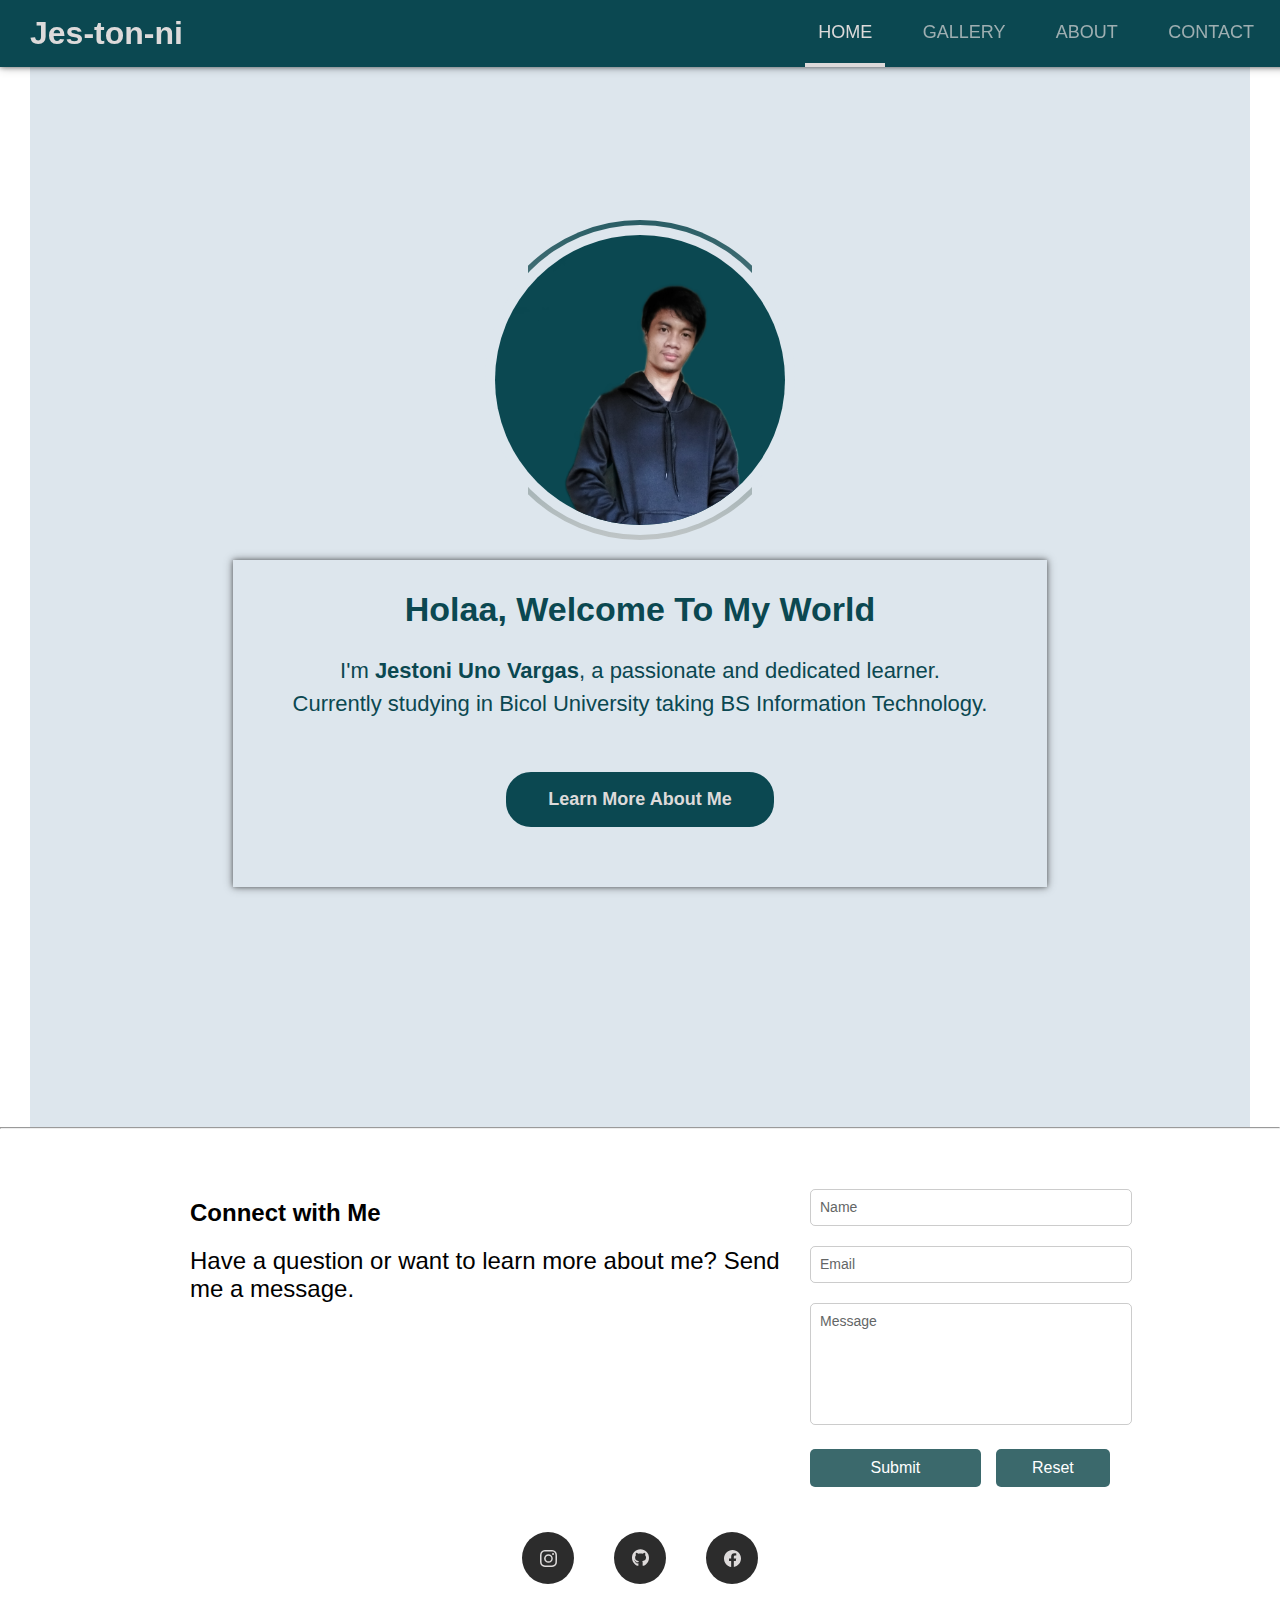
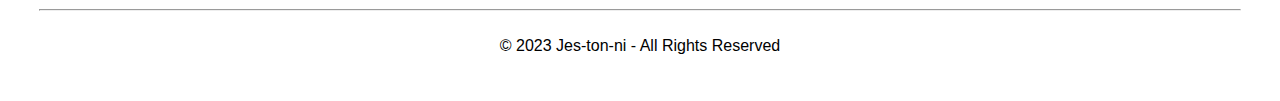
<file: index.html>
<!DOCTYPE html>
<html>
<head>
    <title>Home</title>
    <link rel="stylesheet" href="style.css">
    <script src="script.js"></script>
</head>
<body>
<header>
    <h1>Jes-ton-ni</h1>
    <nav class="navbar">
        <ul>
            <li class="active"><a href="index.html">Home</a></li>
            <li><a href="gallery.html">Gallery</a></li>
            <li><a href="about.html">About</a></li>
            <li><a href="contact.html">Contact</a></li>
        </ul>
    </nav>
</header>   
<div class="button" style="font-size:30px;cursor:pointer" onclick="openNav()">
    &#9776;
</div>
<div id="myNav" class="overlay">
    <a href="javascript:void(0)" class="closebtn" onclick="closeNav()">&times;</a>
    <div class="overlay-content">
        <a class="active" href="index.html">Home</a>
        <a href="gallery.html">Gallery</a>
        <a href="about.html">About</a>
        <a href="contact.html">Contact</a>
    </div>
</div>

<section id="home">

<div class ="home-container">
    <div class="banner-container"> 
        <div class="border">
            <div class="image-container">
                <img src="banner.png"> 
            </div>
        </div>
        <div class="banner-text-container">
            <div class="banner-text">
                <h1>Holaa, Welcome To My World</h1>
                <p>
                    I'm <strong>Jestoni Uno Vargas</strong>, a passionate and dedicated learner. 
                    Currently studying in Bicol University taking BS Information Technology.
                </p>
                <div class="button-container">
                    <a href="about.html">
                        <button class="home-button" type="submit">Learn More About Me</button>
                    </a> 
                </div>
            </div>
        </div>
        
    </div>
    
</div>


</section>

<hr>
<footer>
    <div class="connect-container">
        <div class="footer-text">
            <h3>Connect with Me</h3> 
            <p>
                Have a question or want to learn more about me? Send me a message.
            </p>
        </div>
        <div class="footer-form">
            <form class="form" action="mailto:vargasjestoni23@gmail.com" method="POST">
                <div class="group">
                    <input id="name" placeholder="‎" type="text" autocomplete="off"  required="">
                    <label for="name">Name</label>
                </div>
                <div class="group">
                    <input placeholder="‎" type="email" id="email" autocomplete="off"  name="email" required="">
                    <label id="email" for="email">Email</label>
                </div>
                <div class="group">
                    <textarea placeholder="‎" id="comment" name="comment" rows="5" autocomplete="off"  required=""></textarea>
                    <label for="comment">Message</label>
                </div>
                <div class="buttons">
                    <button class="sub" type="submit">Submit</button>
                    <button class="res" type="reset">Reset</button>
                </div>
            </form>
        </div>
    </div>
    <div class="social-media">
        <a class="socialContainer containerOne" href="https://instagram.com/jes_vrgs?igshid=OGQ5ZDc2ODk2ZA==" target="_blank">
          <svg viewBox="0 0 16 16" class="socialSvg instagramSvg"> <path d="M8 0C5.829 0 5.556.01 4.703.048 3.85.088 3.269.222 2.76.42a3.917 3.917 0 0 0-1.417.923A3.927 3.927 0 0 0 .42 2.76C.222 3.268.087 3.85.048 4.7.01 5.555 0 5.827 0 8.001c0 2.172.01 2.444.048 3.297.04.852.174 1.433.372 1.942.205.526.478.972.923 1.417.444.445.89.719 1.416.923.51.198 1.09.333 1.942.372C5.555 15.99 5.827 16 8 16s2.444-.01 3.298-.048c.851-.04 1.434-.174 1.943-.372a3.916 3.916 0 0 0 1.416-.923c.445-.445.718-.891.923-1.417.197-.509.332-1.09.372-1.942C15.99 10.445 16 10.173 16 8s-.01-2.445-.048-3.299c-.04-.851-.175-1.433-.372-1.941a3.926 3.926 0 0 0-.923-1.417A3.911 3.911 0 0 0 13.24.42c-.51-.198-1.092-.333-1.943-.372C10.443.01 10.172 0 7.998 0h.003zm-.717 1.442h.718c2.136 0 2.389.007 3.232.046.78.035 1.204.166 1.486.275.373.145.64.319.92.599.28.28.453.546.598.92.11.281.24.705.275 1.485.039.843.047 1.096.047 3.231s-.008 2.389-.047 3.232c-.035.78-.166 1.203-.275 1.485a2.47 2.47 0 0 1-.599.919c-.28.28-.546.453-.92.598-.28.11-.704.24-1.485.276-.843.038-1.096.047-3.232.047s-2.39-.009-3.233-.047c-.78-.036-1.203-.166-1.485-.276a2.478 2.478 0 0 1-.92-.598 2.48 2.48 0 0 1-.6-.92c-.109-.281-.24-.705-.275-1.485-.038-.843-.046-1.096-.046-3.233 0-2.136.008-2.388.046-3.231.036-.78.166-1.204.276-1.486.145-.373.319-.64.599-.92.28-.28.546-.453.92-.598.282-.11.705-.24 1.485-.276.738-.034 1.024-.044 2.515-.045v.002zm4.988 1.328a.96.96 0 1 0 0 1.92.96.96 0 0 0 0-1.92zm-4.27 1.122a4.109 4.109 0 1 0 0 8.217 4.109 4.109 0 0 0 0-8.217zm0 1.441a2.667 2.667 0 1 1 0 5.334 2.667 2.667 0 0 1 0-5.334z"></path> </svg>
        </a>
        
        <a class="socialContainer containerTwo" href="https://github.com/Jes-ton-ni/" target="_blank">
        <svg viewBox="0 0 496 512" class="socialSvg githubSvg" xmlns="http://www.w3.org/2000/svg"><path d="M165.9 397.4c0 2-2.3 3.6-5.2 3.6-3.3.3-5.6-1.3-5.6-3.6 0-2 2.3-3.6 5.2-3.6 3-.3 5.6 1.3 5.6 3.6zm-31.1-4.5c-.7 2 1.3 4.3 4.3 4.9 2.6 1 5.6 0 6.2-2s-1.3-4.3-4.3-5.2c-2.6-.7-5.5.3-6.2 2.3zm44.2-1.7c-2.9.7-4.9 2.6-4.6 4.9.3 2 2.9 3.3 5.9 2.6 2.9-.7 4.9-2.6 4.6-4.6-.3-1.9-3-3.2-5.9-2.9zM244.8 8C106.1 8 0 113.3 0 252c0 110.9 69.8 205.8 169.5 239.2 12.8 2.3 17.3-5.6 17.3-12.1 0-6.2-.3-40.4-.3-61.4 0 0-70 15-84.7-29.8 0 0-11.4-29.1-27.8-36.6 0 0-22.9-15.7 1.6-15.4 0 0 24.9 2 38.6 25.8 21.9 38.6 58.6 27.5 72.9 20.9 2.3-16 8.8-27.1 16-33.7-55.9-6.2-112.3-14.3-112.3-110.5 0-27.5 7.6-41.3 23.6-58.9-2.6-6.5-11.1-33.3 2.6-67.9 20.9-6.5 69 27 69 27 20-5.6 41.5-8.5 62.8-8.5s42.8 2.9 62.8 8.5c0 0 48.1-33.6 69-27 13.7 34.7 5.2 61.4 2.6 67.9 16 17.7 25.8 31.5 25.8 58.9 0 96.5-58.9 104.2-114.8 110.5 9.2 7.9 17 22.9 17 46.4 0 33.7-.3 75.4-.3 83.6 0 6.5 4.6 14.4 17.3 12.1C428.2 457.8 496 362.9 496 252 496 113.3 383.5 8 244.8 8zM97.2 352.9c-1.3 1-1 3.3.7 5.2 1.6 1.6 3.9 2.3 5.2 1 1.3-1 1-3.3-.7-5.2-1.6-1.6-3.9-2.3-5.2-1zm-10.8-8.1c-.7 1.3.3 2.9 2.3 3.9 1.6 1 3.6.7 4.3-.7.7-1.3-.3-2.9-2.3-3.9-2-.6-3.6-.3-4.3.7zm32.4 35.6c-1.6 1.3-1 4.3 1.3 6.2 2.3 2.3 5.2 2.6 6.5 1 1.3-1.3.7-4.3-1.3-6.2-2.2-2.3-5.2-2.6-6.5-1zm-11.4-14.7c-1.6 1-1.6 3.6 0 5.9 1.6 2.3 4.3 3.3 5.6 2.3 1.6-1.3 1.6-3.9 0-6.2-1.4-2.3-4-3.3-5.6-2z">
            </path>
            </svg>
        </a>
          
        <a class="socialContainer containerThree" href="https://www.facebook.com/seriousjoker.23" target="_blank">
            <svg viewBox="0 0 16 16" class="socialSvg facebookSvg" xmlns="http://www.w3.org/2000/svg">
                <path d="M16 8.049c0-4.446-3.582-8.05-8-8.05C3.58 0-.002 3.603-.002 8.05c0 4.017 2.926 7.347 6.75 7.951v-5.625h-2.03V8.05H6.75V6.275c0-2.017 1.195-3.131 3.022-3.131.876 0 1.791.157 1.791.157v1.98h-1.009c-.993 0-1.303.621-1.303 1.258v1.51h2.218l-.354 2.326H9.25V16c3.824-.604 6.75-3.934 6.75-7.951z"></path>
              </svg>
        </a>
        
    </div>         
    <hr>
    <p>&copy; 2023 Jes-ton-ni - All Rights Reserved</p>
    
</footer>

</body>

</html>
</file>
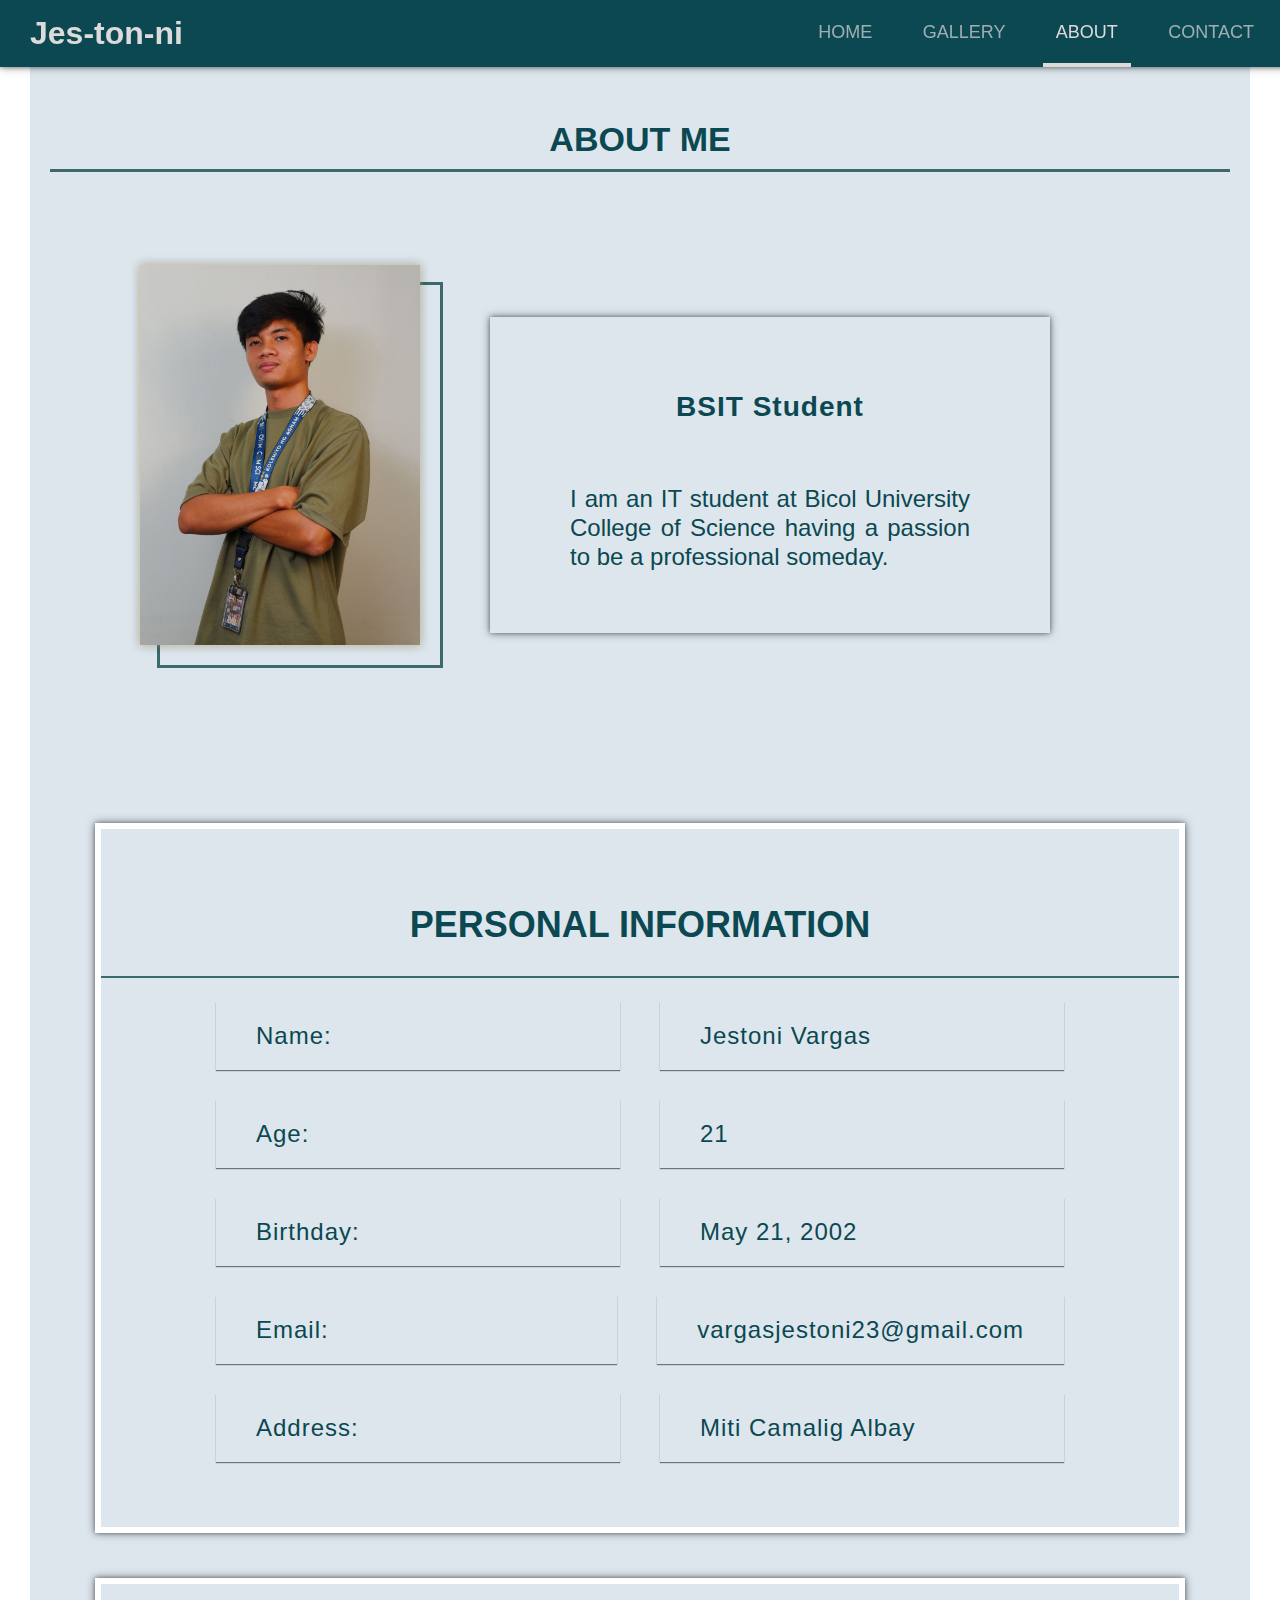
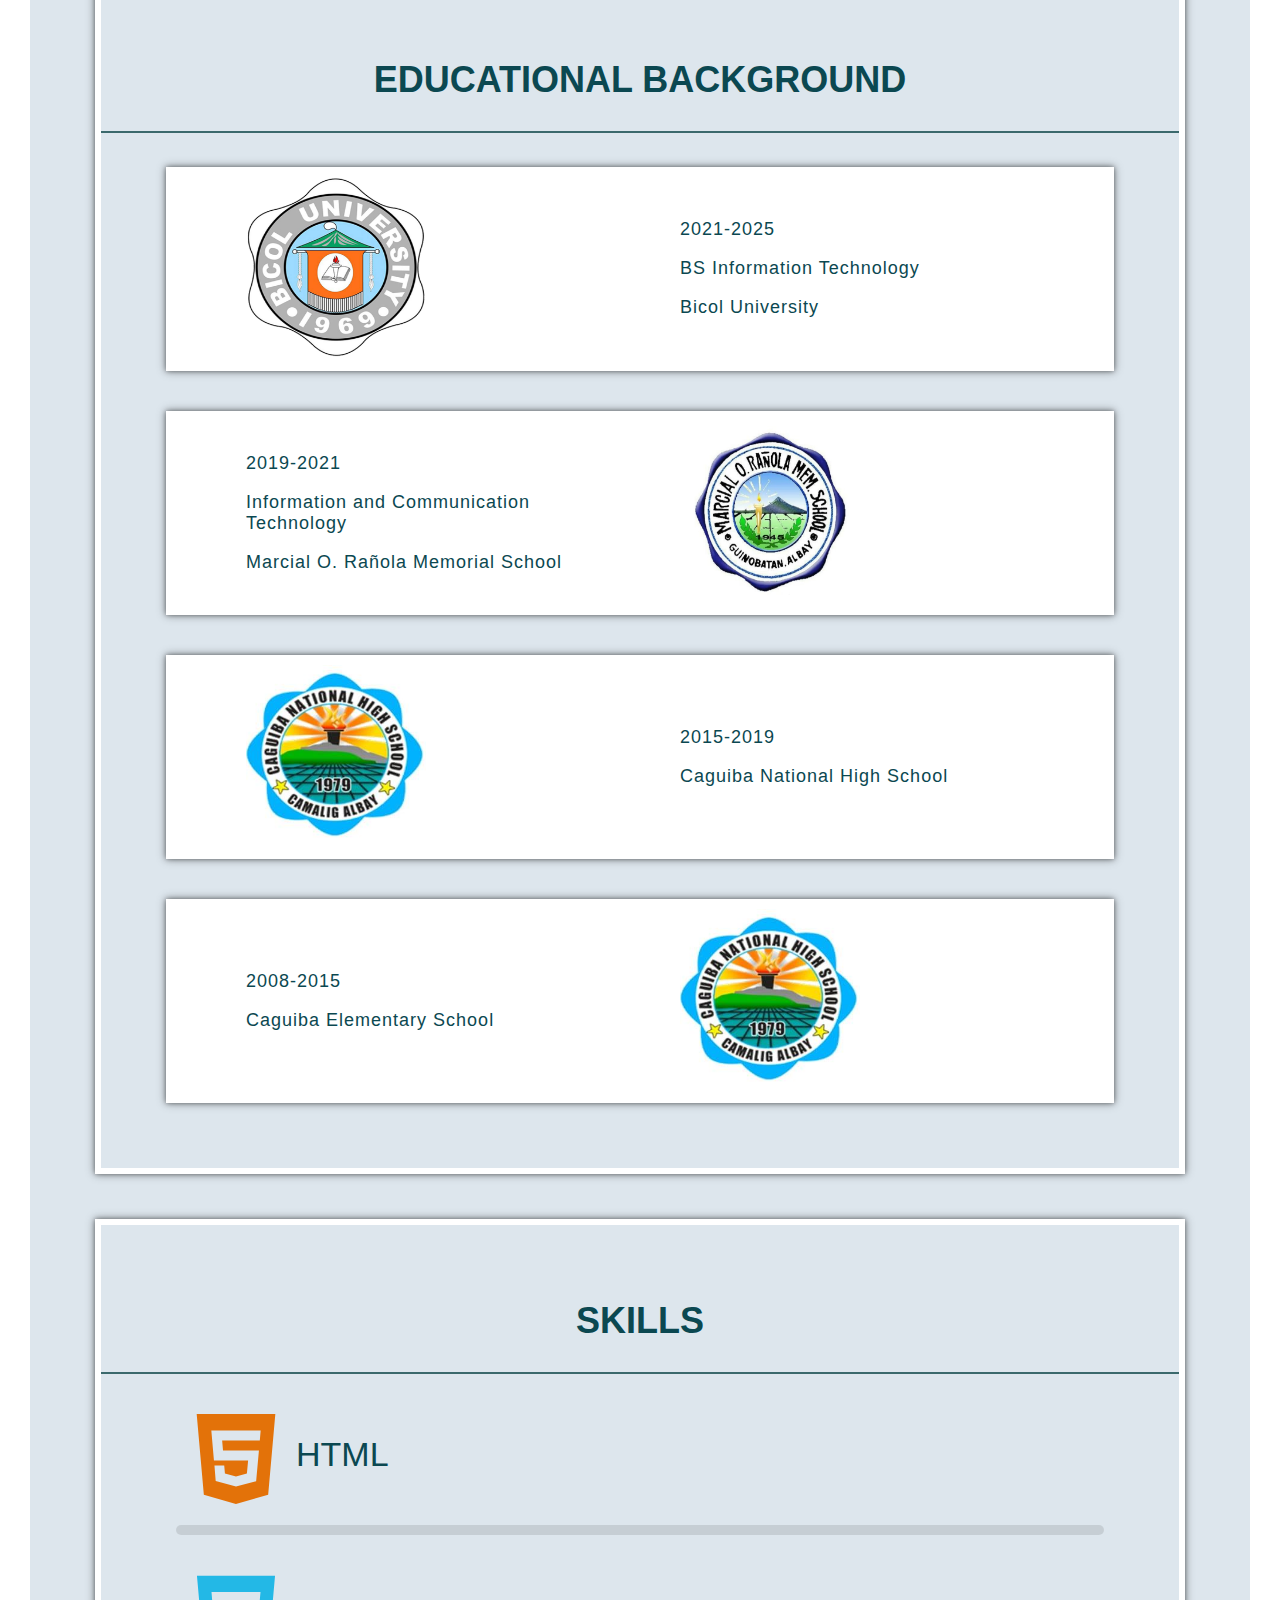
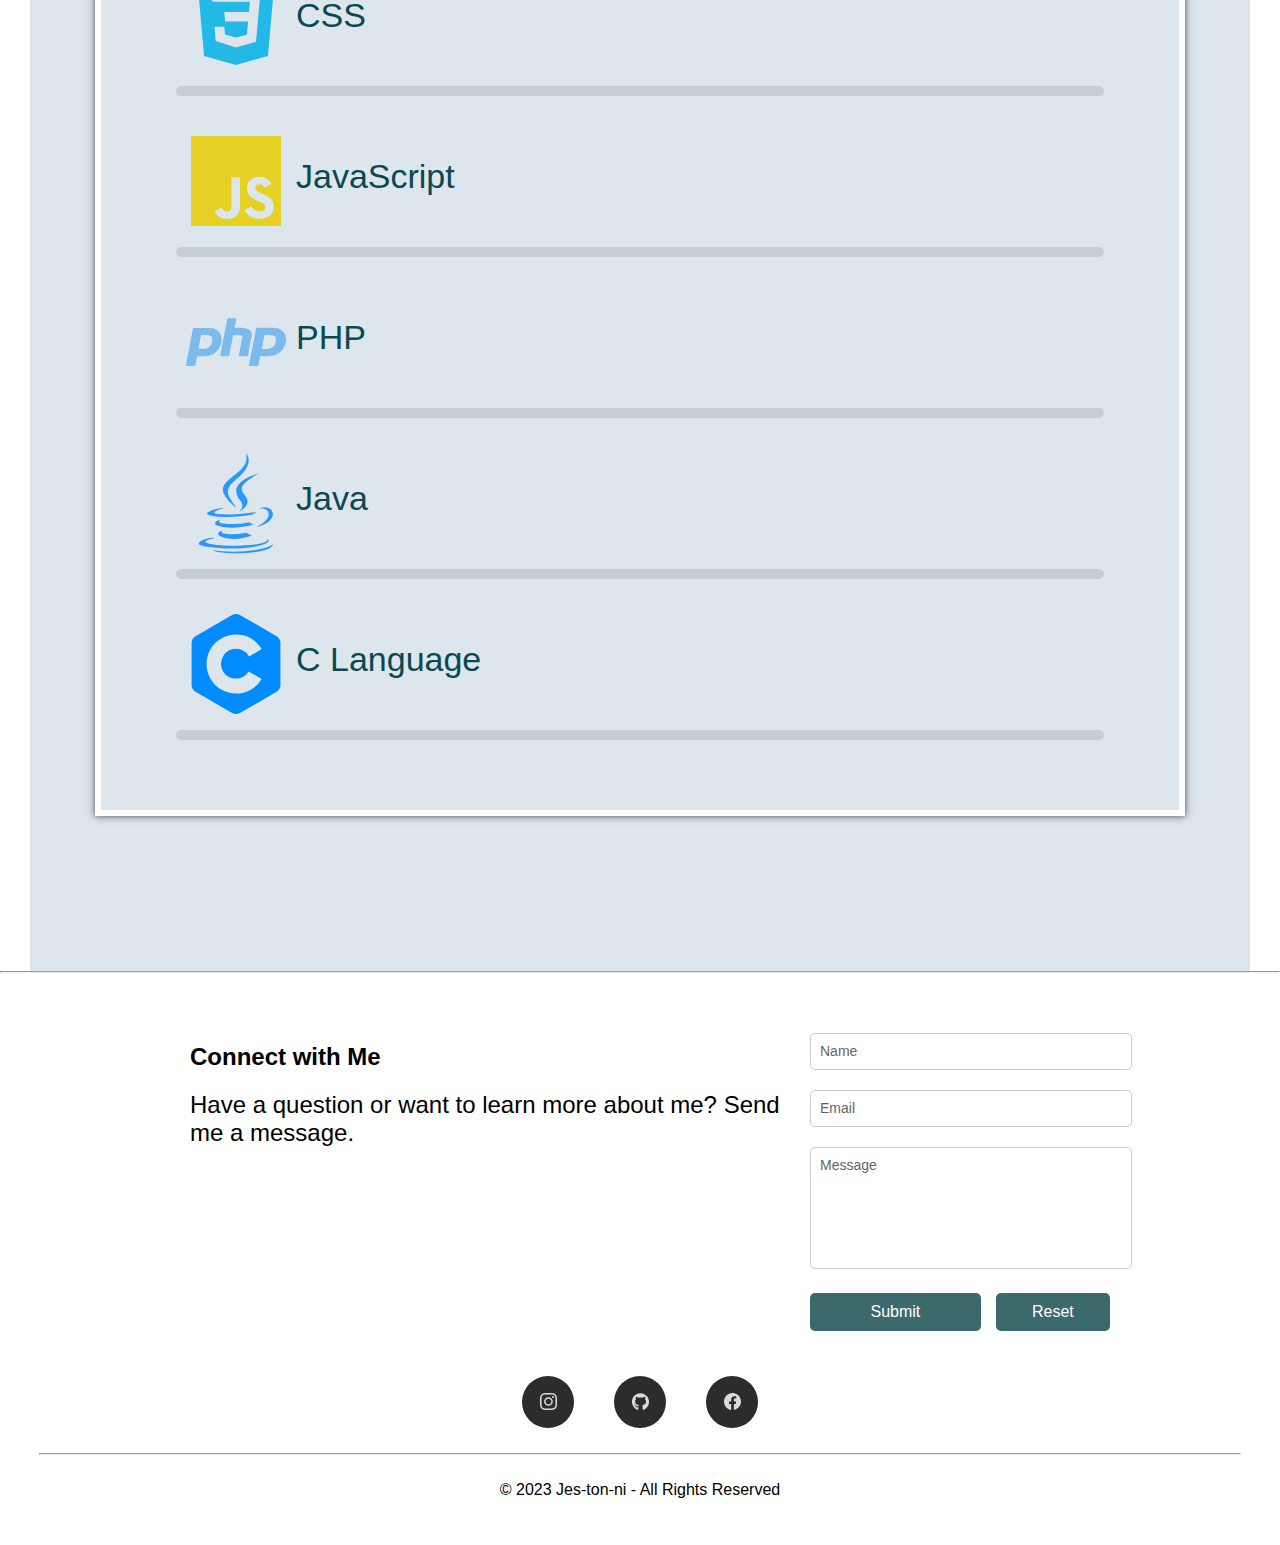
<file: about.html>
<!DOCTYPE html>
<html>
<head>
    <title>About</title>
    <link rel="stylesheet" href="style.css">
    <script src="script.js"></script>
</head>
<body>
<header>
    <h1>Jes-ton-ni</h1>
    <nav class="navbar">
        <ul>
            <li><a href="index.html">Home</a></li>
            <li><a href="gallery.html">Gallery</a></li>
            <li class="active"><a href="about.html">About</a></li>
            <li><a href="contact.html">Contact</a></li>
        </ul>
    </nav>
</header>   
<div class="button" style="font-size:30px;cursor:pointer" onclick="openNav()">
    &#9776;
</div>
<div id="myNav" class="overlay">
    <a href="javascript:void(0)" class="closebtn" onclick="closeNav()">&times;</a>
    <div class="overlay-content">
        <a href="index.html">Home</a>
        <a href="gallery.html">Gallery</a>
        <a class="active" href="about.html">About</a>
        <a href="contact.html">Contact</a>
    </div>
</div>

<div class="about_container">
    <div class="label">
        <h1>About Me</h1>
    </div>
    
    <div class="about">
        <div class="about_image_container">
            <div class="image">
                <div class="img-size">
                    <img src="jes.jpg">
                </div>
                
            </div>
        </div>
        
        <div class="info_container">
            <div class="infoSection">
                <h2>BSIT Student</h2>
                <p>I am an IT student at Bicol University College of Science having a passion to be a professional someday.</p>
            </div>
        </div>

    </div> 
    
    <section class="aboutInfo-section">
        <section class="personal-section">
            <h2 class="section-label">Personal Information</h2>
            <div class="info-container">
                <div class="personalInfo">
                    <div class="row">
                        <div class="column">
                            <p>Name: </p>
                        </div>
                        <div class="column">
                            <p>Jestoni Vargas</p>
                        </div>
                    </div>
                    <div class="row">
                        <div class="column">
                            <p>Age:</p>
                        </div>
                        <div class="column">
                            <p>21</p>
                        </div>
                    </div>
                    <div class="row">
                        <div class="column">
                            <p>Birthday: </p>
                        </div>
                        <div class="column">
                            <p>May 21, 2002</p>
                        </div>
                    </div>
                    <div class="row">
                        <div class="column">
                            <p>Email: </p>
                        </div>
                        <div class="column">
                            <p>vargasjestoni23@gmail.com</p>
                        </div>
                    </div>
                    <div class="row">
                        <div class="column">
                            <p>Address: </p>
                        </div>
                        <div class="column">
                            <p>Miti Camalig Albay</p>
                        </div>
                    </div>
                    
                </div>
            </div>
        </section>

        <section class="education-section">
            <h2 class="section-label">Educational Background</h2>
            <div class="info-container">
                <div class="edu-bg">
                
                    <div class="row">
                        <div class="column">
                            <img src="sc-logo/BU logo.png" width="240px" height="240px">
                        </div>
                        <div class="column">
                            <p>2021-2025 </p>
                            <p>BS Information Technology</p>
                            <p>Bicol University</p>
                        </div>
                    </div>
                    <div class="row">
                        <div class="column">
                            <p>2019-2021</p>
                            <p>Information and Communication Technology</p>
                            <p>Marcial O. Rañola Memorial School</p>
                        </div>
                        <div class="column">
                            <img src="sc-logo/MORMS logo.jpg" width="240px" height="240px">
                        </div>
                    </div>
                    <div class="row">
                        <div class="column">
                            <img src="sc-logo/Caguiba Logo.jpg" width="240px" height="240px">
                        </div>
                        <div class="column">
                            <p>2015-2019</p>
                            <p>Caguiba National High School</p>
                        </div>
                    </div>
                    <div class="row">
                        <div class="column">
                            <p>2008-2015</p>
                            <p>Caguiba Elementary School</p>
                        </div>
                        <div class="column">
                            <img src="sc-logo/Caguiba Logo.jpg" width="240px" height="240px">
                        </div>
                    </div>
            
                </div>
            </div>
        </section>

        <section class="skills-section">
            <h2 class="section-label">Skills</h2>
            <div class="skills-container">
                <div class="skill-box">
                    <div class="skill-label">
                        <svg xmlns="http://www.w3.org/2000/svg" width="120" height="120" viewBox="0 0 24 24" style="fill: rgba(227, 114, 9, 1);"><path d="M4.136 3.012h15.729l-1.431 16.15-6.451 1.826-6.414-1.826-1.433-16.15zm5.266 7.302-.173-2.035 7.533.002.173-1.963-9.87-.002.522 5.998h6.835l-.243 2.566-2.179.602-2.214-.605-.141-1.58H7.691l.247 3.123L12 17.506l4.028-1.08.558-6.111H9.402v-.001z"></path></svg>
                        <span class="title">HTML</span>
                    </div>
                    <div class="skill-bar">
                        <span class="skill-per html">
                            <span class="tooltip">80%</span>
                        </span>
                    </div>
                </div>

                <div class="skill-box">
                    <div class="skill-label">
                        <svg xmlns="http://www.w3.org/2000/svg" width="120" height="120" viewBox="0 0 24 24" style="fill: rgba(35, 184, 230, 1);"><path d="M4.192 3.143h15.615l-1.42 16.034-6.404 1.812-6.369-1.813L4.192 3.143zM16.9 6.424l-9.8-.002.158 1.949 7.529.002-.189 2.02H9.66l.179 1.913h4.597l-.272 2.62-2.164.598-2.197-.603-.141-1.569h-1.94l.216 2.867L12 17.484l3.995-1.137.905-9.923z"></path></svg>
                        <span class="title">CSS</span>
                    </div>
                    <div class="skill-bar">
                        <span class="skill-per css">
                            <span class="tooltip">60%</span>
                        </span>
                    </div>
                </div>

                <div class="skill-box">
                    <div class="skill-label">
                        <svg xmlns="http://www.w3.org/2000/svg" width="120" height="120" viewBox="0 0 24 24" style="fill: rgba(230, 208, 35, 1);"><path d="M3 3h18v18H3V3zm16.525 13.707c-.131-.821-.666-1.511-2.252-2.155-.552-.259-1.165-.438-1.349-.854-.068-.248-.078-.382-.034-.529.113-.484.687-.629 1.137-.495.293.09.563.315.732.676.775-.507.775-.507 1.316-.844-.203-.314-.304-.451-.439-.586-.473-.528-1.103-.798-2.126-.775l-.528.067c-.507.124-.991.395-1.283.754-.855.968-.608 2.655.427 3.354 1.023.765 2.521.933 2.712 1.653.18.878-.652 1.159-1.475 1.058-.607-.136-.945-.439-1.316-1.002l-1.372.788c.157.359.337.517.607.832 1.305 1.316 4.568 1.249 5.153-.754.021-.067.18-.528.056-1.237l.034.049zm-6.737-5.434h-1.686c0 1.453-.007 2.898-.007 4.354 0 .924.047 1.772-.104 2.033-.247.517-.886.451-1.175.359-.297-.146-.448-.349-.623-.641-.047-.078-.082-.146-.095-.146l-1.368.844c.229.473.563.879.994 1.137.641.383 1.502.507 2.404.305.588-.17 1.095-.519 1.358-1.059.384-.697.302-1.553.299-2.509.008-1.541 0-3.083 0-4.635l.003-.042z"></path></svg>
                        <span class="title">JavaScript</span>
                    </div>
                    <div class="skill-bar">
                        <span class="skill-per javascript">
                            <span class="tooltip">30%</span>
                        </span>
                    </div>
                </div>

                <div class="skill-box">
                    <div class="skill-label">
                        <svg xmlns="http://www.w3.org/2000/svg" width="120" height="120" viewBox="0 0 24 24" style="fill: rgba(123, 186, 237, 1);"><path d="M2.15 16.78h1.57a.14.14 0 0 0 .14-.12l.35-1.82h1.22a4.88 4.88 0 0 0 1.51-.2A2.79 2.79 0 0 0 8 14a3.18 3.18 0 0 0 .67-.85 3.43 3.43 0 0 0 .36-1 2.43 2.43 0 0 0-.41-2.16 2.64 2.64 0 0 0-2.09-.78h-3a.16.16 0 0 0-.15.13L2 16.6a.19.19 0 0 0 0 .13.17.17 0 0 0 .15.05zM5 10.62h1a1.45 1.45 0 0 1 1.08.29c.17.18.2.52.11 1a1.81 1.81 0 0 1-.57 1.12 2.17 2.17 0 0 1-1.33.33h-.8zm9.8-.95a2.7 2.7 0 0 0-1.88-.51h-1.19l.33-1.76a.15.15 0 0 0 0-.13.16.16 0 0 0-.11 0h-1.57a.14.14 0 0 0-.14.12l-1.38 7.27a.13.13 0 0 0 0 .12.13.13 0 0 0 .11.06h1.54a.14.14 0 0 0 .14-.13l.77-4.07h1.11c.45 0 .61.1.66.16a.81.81 0 0 1 0 .62l-.61 3.24a.13.13 0 0 0 0 .12.14.14 0 0 0 .11.06h1.56a.16.16 0 0 0 .15-.13l.64-3.4a1.7 1.7 0 0 0-.24-1.64zm4.52-.51h-3.13a.14.14 0 0 0-.15.13l-1.46 7.31a.16.16 0 0 0 0 .13.14.14 0 0 0 .11.05h1.63a.14.14 0 0 0 .15-.12l.37-1.82h1.27a5.28 5.28 0 0 0 1.56-.2 3 3 0 0 0 1.18-.64 3.31 3.31 0 0 0 .7-.85 3.45 3.45 0 0 0 .37-1 2.38 2.38 0 0 0-.42-2.16 2.81 2.81 0 0 0-2.18-.83zm.62 2.77a1.83 1.83 0 0 1-.6 1.12 2.28 2.28 0 0 1-1.37.33h-.8l.54-2.76h1a1.6 1.6 0 0 1 1.13.29c.16.18.16.52.1 1.02z"></path></svg>
                        <span class="title">PHP</span>
                    </div>
                    <div class="skill-bar">
                        <span class="skill-per php">
                            <span class="tooltip">20%</span>
                        </span>
                    </div>
                </div>

                <div class="skill-box">
                    <div class="skill-label">
                        <svg xmlns="http://www.w3.org/2000/svg" width="120" height="120" viewBox="0 0 24 24" style="fill: rgb(40, 151, 255);">
                            <path d="M9.37 17.51c-3.09.86 1.87 2.64 5.8 1a7.18 7.18 0 0 1-1.1-.54 11.59 11.59 0 0 1-4.16.18c-1.31-.15-.54-.64-.54-.64zm5.33-1.68a16.27 16.27 0 0 1-5.36.26c-1.31-.14-.45-.77-.45-.77-3.4 1.12 1.89 2.4 6.64 1a2.25 2.25 0 0 1-.83-.49zm1.82-9.73s-6.87 1.71-3.59 5.49a1.47 1.47 0 0 1-.25 2.12s2.46-1.27 1.33-2.86-1.86-2.22 2.51-4.75z"></path>
                            <path d="M18.13 19.14s.56.46-.63.82c-2.27.69-9.43.9-11.42 0-.72-.31.62-.74 1-.83a2.54 2.54 0 0 1 .69-.08c-.8-.56-5.15 1.1-2.21 1.58 8.05 1.37 14.64-.56 12.57-1.49zm-2.76-4.88a7 7 0 0 1 .92-.49s-1.51.27-3 .4a28.11 28.11 0 0 1-4.82.05C6.09 13.91 9.74 13 9.74 13a6.81 6.81 0 0 0-3.16.75c-2.06 1.03 5.09 1.48 8.79.51zm.91 2.44a.39.39 0 0 1-.08.09c5-1.32 3.18-4.65.78-3.81a.71.71 0 0 0-.33.25s.14-.05.43-.12c1.22-.25 2.92 1.63-.8 3.59zM12 13c-.74-1.67-3.26-3.14 0-5.71C16.09 4.08 14 2 14 2c.84 3.31-3 4.31-4.34 6.37-.93 1.41.47 2.92 2.34 4.63z"></path>
                            <path d="M16.41 21.32a29.75 29.75 0 0 1-9.14.14s.46.38 2.84.53c3.61.23 9.15-.12 9.29-1.83 0 0-.26.64-2.99 1.16z"></path>
                        </svg>
                        <span class="title">Java</span>
                    </div>
                    <div class="skill-bar">
                        <span class="skill-per java">
                            <span class="tooltip">75%</span>
                        </span>
                    </div>
                </div>

                <div class="skill-box">
                    <div class="skill-label">
                        <svg xmlns="http://www.w3.org/2000/svg" width="120" height="120" viewBox="0 0 24 24" style="fill: rgba(0, 140, 255, 1);">
                            <path d="M20.66 7a1.51 1.51 0 0 0-.55-.57l-7.34-4.24a1.67 1.67 0 0 0-1.54 0L3.89 6.43a1.68 1.68 0 0 0-.77 1.33v8.48a1.57 1.57 0 0 0 .22.76 1.51 1.51 0 0 0 .55.57l7.34 4.24a1.67 1.67 0 0 0 1.54 0l7.34-4.24a1.51 1.51 0 0 0 .55-.57 1.57 1.57 0 0 0 .22-.76V7.76a1.57 1.57 0 0 0-.22-.76zM12 17.92A5.92 5.92 0 1 1 17.13 9L16 9.71l-.36.2-1 .61A3 3 0 0 0 9 12a2.88 2.88 0 0 0 .4 1.48 3 3 0 0 0 5.13 0l2.6 1.52A5.94 5.94 0 0 1 12 17.92z"></path>
                        </svg>
                        
                            
                        <span class="title">C Language</span>
                    </div>
                    <div class="skill-bar">
                        <span class="skill-per c">
                            <span class="tooltip">85%</span>
                        </span>
                    </div>
                </div>

            </div>
        </section>
    </section>
    
</div>
<hr>
<script src="animation.js"></script>
<footer>
    <div class="connect-container">
        <div class="footer-text">
            <h3>Connect with Me</h3> 
            <p>
                Have a question or want to learn more about me? Send me a message.
            </p>
        </div>
        <div class="footer-form">
            <form class="form" action="mailto:vargasjestoni23@gmail.com" method="POST">
                <div class="group">
                    <input id="name" placeholder="‎" type="text" autocomplete="off"  required="">
                    <label for="name">Name</label>
                </div>
                <div class="group">
                    <input placeholder="‎" type="email" id="email" autocomplete="off"  name="email" required="">
                    <label id="email" for="email">Email</label>
                </div>
                <div class="group">
                    <textarea placeholder="‎" id="comment" name="comment" rows="5" autocomplete="off"  required=""></textarea>
                    <label for="comment">Message</label>
                </div>
                <div class="buttons">
                    <button class="sub" type="submit">Submit</button>
                    <button class="res" type="reset">Reset</button>
                </div>
            </form>
        </div>
    </div>
    <div class="social-media">
        <a class="socialContainer containerOne" href="https://instagram.com/jes_vrgs?igshid=OGQ5ZDc2ODk2ZA==" target="_blank">
          <svg viewBox="0 0 16 16" class="socialSvg instagramSvg"> <path d="M8 0C5.829 0 5.556.01 4.703.048 3.85.088 3.269.222 2.76.42a3.917 3.917 0 0 0-1.417.923A3.927 3.927 0 0 0 .42 2.76C.222 3.268.087 3.85.048 4.7.01 5.555 0 5.827 0 8.001c0 2.172.01 2.444.048 3.297.04.852.174 1.433.372 1.942.205.526.478.972.923 1.417.444.445.89.719 1.416.923.51.198 1.09.333 1.942.372C5.555 15.99 5.827 16 8 16s2.444-.01 3.298-.048c.851-.04 1.434-.174 1.943-.372a3.916 3.916 0 0 0 1.416-.923c.445-.445.718-.891.923-1.417.197-.509.332-1.09.372-1.942C15.99 10.445 16 10.173 16 8s-.01-2.445-.048-3.299c-.04-.851-.175-1.433-.372-1.941a3.926 3.926 0 0 0-.923-1.417A3.911 3.911 0 0 0 13.24.42c-.51-.198-1.092-.333-1.943-.372C10.443.01 10.172 0 7.998 0h.003zm-.717 1.442h.718c2.136 0 2.389.007 3.232.046.78.035 1.204.166 1.486.275.373.145.64.319.92.599.28.28.453.546.598.92.11.281.24.705.275 1.485.039.843.047 1.096.047 3.231s-.008 2.389-.047 3.232c-.035.78-.166 1.203-.275 1.485a2.47 2.47 0 0 1-.599.919c-.28.28-.546.453-.92.598-.28.11-.704.24-1.485.276-.843.038-1.096.047-3.232.047s-2.39-.009-3.233-.047c-.78-.036-1.203-.166-1.485-.276a2.478 2.478 0 0 1-.92-.598 2.48 2.48 0 0 1-.6-.92c-.109-.281-.24-.705-.275-1.485-.038-.843-.046-1.096-.046-3.233 0-2.136.008-2.388.046-3.231.036-.78.166-1.204.276-1.486.145-.373.319-.64.599-.92.28-.28.546-.453.92-.598.282-.11.705-.24 1.485-.276.738-.034 1.024-.044 2.515-.045v.002zm4.988 1.328a.96.96 0 1 0 0 1.92.96.96 0 0 0 0-1.92zm-4.27 1.122a4.109 4.109 0 1 0 0 8.217 4.109 4.109 0 0 0 0-8.217zm0 1.441a2.667 2.667 0 1 1 0 5.334 2.667 2.667 0 0 1 0-5.334z"></path> </svg>
        </a>
        
        <a class="socialContainer containerTwo" href="https://github.com/Jes-ton-ni/" target="_blank">
        <svg viewBox="0 0 496 512" class="socialSvg githubSvg" xmlns="http://www.w3.org/2000/svg"><path d="M165.9 397.4c0 2-2.3 3.6-5.2 3.6-3.3.3-5.6-1.3-5.6-3.6 0-2 2.3-3.6 5.2-3.6 3-.3 5.6 1.3 5.6 3.6zm-31.1-4.5c-.7 2 1.3 4.3 4.3 4.9 2.6 1 5.6 0 6.2-2s-1.3-4.3-4.3-5.2c-2.6-.7-5.5.3-6.2 2.3zm44.2-1.7c-2.9.7-4.9 2.6-4.6 4.9.3 2 2.9 3.3 5.9 2.6 2.9-.7 4.9-2.6 4.6-4.6-.3-1.9-3-3.2-5.9-2.9zM244.8 8C106.1 8 0 113.3 0 252c0 110.9 69.8 205.8 169.5 239.2 12.8 2.3 17.3-5.6 17.3-12.1 0-6.2-.3-40.4-.3-61.4 0 0-70 15-84.7-29.8 0 0-11.4-29.1-27.8-36.6 0 0-22.9-15.7 1.6-15.4 0 0 24.9 2 38.6 25.8 21.9 38.6 58.6 27.5 72.9 20.9 2.3-16 8.8-27.1 16-33.7-55.9-6.2-112.3-14.3-112.3-110.5 0-27.5 7.6-41.3 23.6-58.9-2.6-6.5-11.1-33.3 2.6-67.9 20.9-6.5 69 27 69 27 20-5.6 41.5-8.5 62.8-8.5s42.8 2.9 62.8 8.5c0 0 48.1-33.6 69-27 13.7 34.7 5.2 61.4 2.6 67.9 16 17.7 25.8 31.5 25.8 58.9 0 96.5-58.9 104.2-114.8 110.5 9.2 7.9 17 22.9 17 46.4 0 33.7-.3 75.4-.3 83.6 0 6.5 4.6 14.4 17.3 12.1C428.2 457.8 496 362.9 496 252 496 113.3 383.5 8 244.8 8zM97.2 352.9c-1.3 1-1 3.3.7 5.2 1.6 1.6 3.9 2.3 5.2 1 1.3-1 1-3.3-.7-5.2-1.6-1.6-3.9-2.3-5.2-1zm-10.8-8.1c-.7 1.3.3 2.9 2.3 3.9 1.6 1 3.6.7 4.3-.7.7-1.3-.3-2.9-2.3-3.9-2-.6-3.6-.3-4.3.7zm32.4 35.6c-1.6 1.3-1 4.3 1.3 6.2 2.3 2.3 5.2 2.6 6.5 1 1.3-1.3.7-4.3-1.3-6.2-2.2-2.3-5.2-2.6-6.5-1zm-11.4-14.7c-1.6 1-1.6 3.6 0 5.9 1.6 2.3 4.3 3.3 5.6 2.3 1.6-1.3 1.6-3.9 0-6.2-1.4-2.3-4-3.3-5.6-2z">
            </path>
            </svg>
        </a>
          
        <a class="socialContainer containerThree" href="https://www.facebook.com/seriousjoker.23" target="_blank">
            <svg viewBox="0 0 16 16" class="socialSvg facebookSvg" xmlns="http://www.w3.org/2000/svg">
                <path d="M16 8.049c0-4.446-3.582-8.05-8-8.05C3.58 0-.002 3.603-.002 8.05c0 4.017 2.926 7.347 6.75 7.951v-5.625h-2.03V8.05H6.75V6.275c0-2.017 1.195-3.131 3.022-3.131.876 0 1.791.157 1.791.157v1.98h-1.009c-.993 0-1.303.621-1.303 1.258v1.51h2.218l-.354 2.326H9.25V16c3.824-.604 6.75-3.934 6.75-7.951z"></path>
              </svg>
        </a>
        
    </div>         
    <hr>
    <p>&copy; 2023 Jes-ton-ni - All Rights Reserved</p>
    
</footer>
</body>
</html>
</file>
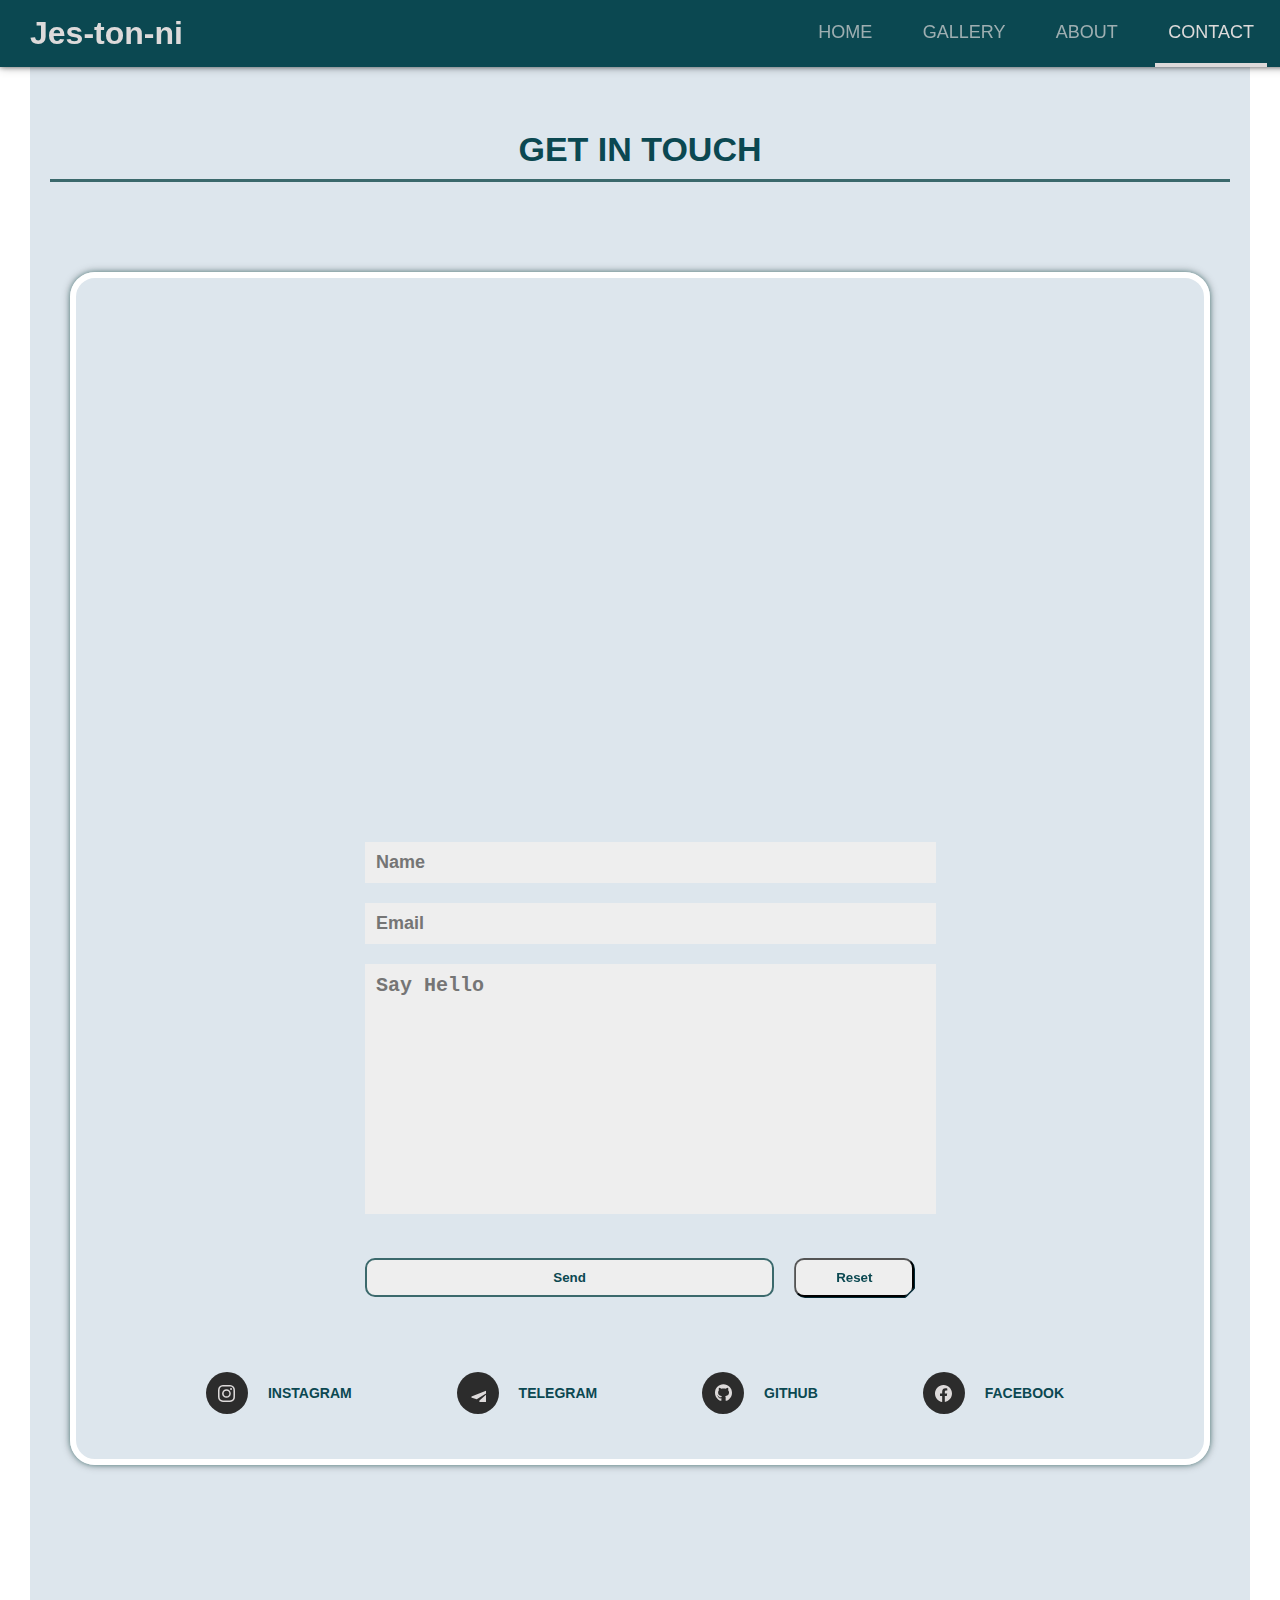
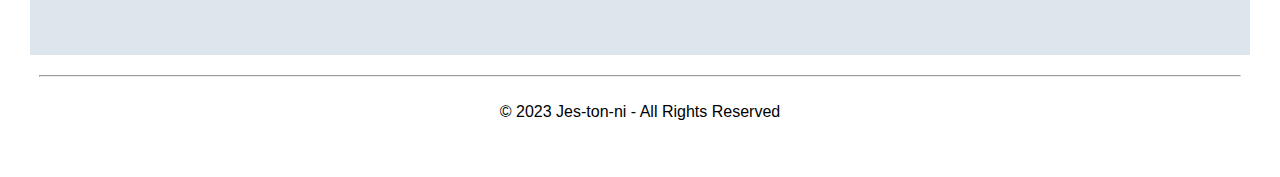
<file: contact.html>
<!DOCTYPE html>
<html>
<head>
    <title>My Portfolio</title>
    <link rel="stylesheet" href="style.css">
    <script src="script.js"></script>
</head>
<body>
<header>
    <h1>Jes-ton-ni</h1>
    <nav>
        <ul>
            <li><a href="index.html">Home</a></li>
            <li><a href="gallery.html">Gallery</a></li>
            <li><a href="about.html">About</a></li>
            <li class="active"><a href="contact.html">Contact</a></li>
        </ul>
    </nav>
</header>

<div class="button" style="font-size:30px;cursor:pointer" onclick="openNav()">
    &#9776;
</div>
<div id="myNav" class="overlay">
    <a href="javascript:void(0)" class="closebtn" onclick="closeNav()">&times;</a>
    <div class="overlay-content">
        <a href="index.html">Home</a>
        <a href="gallery.html">Gallery</a>
        <a href="about.html">About</a>
        <a class="active" href="contact.html">Contact</a>
    </div>
</div>

<div class="contact-container">
    <div class="label">
        <h1>Get In Touch</h1>
    </div>
    <div class="contact-info-container">
        <div class="contact-content">
            <div class="map-container">
                <iframe class="map" src="https://www.google.com/maps/embed?pb=!1m14!1m12!1m3!1d1080.2493876098836!2d123.60968736002901!3d13.125828302086646!2m3!1f0!2f0!3f0!3m2!1i1024!2i768!4f13.1!5e1!3m2!1sen!2sph!4v1695423482083!5m2!1sen!2sph" width="600" height="450" style="border:0;" allowfullscreen="" loading="lazy" referrerpolicy="no-referrer-when-downgrade"></iframe>
            </div>
            <div class="form-container">
                <form action="mailto:vargasjestoni23@gmail.com" method="POST">
                    <input name="Name" placeholder="Name" type="text" class="input" autocomplete="off" required>
                    <input name="Email" placeholder="Email" type="email" class="input" autocomplete="off" required>
                    <textarea placeholder="Say Hello" rows="10" cols="30" id="message" name="message" class="textarea" required></textarea>
                    <div class="button-container">
                        <button type="submit" class="send-button">Send</button>
                        <div class="reset-button-container">
                            <button type="reset" id="reset-btn" class="reset-button">Reset</button>
                        </div>
                    </div>
                </form>
            </div>
        </div>  
        <div class="socmed-container">
            <div class="social-media">
                <a href="https://instagram.com/jes_vrgs?igshid=OGQ5ZDc2ODk2ZA==" target="_blank">
                    <div class="social-logo">
                        <div class="socialContainer containerOne">
                            <svg viewBox="0 0 16 16" class="socialSvg instagramSvg"> <path d="M8 0C5.829 0 5.556.01 4.703.048 3.85.088 3.269.222 2.76.42a3.917 3.917 0 0 0-1.417.923A3.927 3.927 0 0 0 .42 2.76C.222 3.268.087 3.85.048 4.7.01 5.555 0 5.827 0 8.001c0 2.172.01 2.444.048 3.297.04.852.174 1.433.372 1.942.205.526.478.972.923 1.417.444.445.89.719 1.416.923.51.198 1.09.333 1.942.372C5.555 15.99 5.827 16 8 16s2.444-.01 3.298-.048c.851-.04 1.434-.174 1.943-.372a3.916 3.916 0 0 0 1.416-.923c.445-.445.718-.891.923-1.417.197-.509.332-1.09.372-1.942C15.99 10.445 16 10.173 16 8s-.01-2.445-.048-3.299c-.04-.851-.175-1.433-.372-1.941a3.926 3.926 0 0 0-.923-1.417A3.911 3.911 0 0 0 13.24.42c-.51-.198-1.092-.333-1.943-.372C10.443.01 10.172 0 7.998 0h.003zm-.717 1.442h.718c2.136 0 2.389.007 3.232.046.78.035 1.204.166 1.486.275.373.145.64.319.92.599.28.28.453.546.598.92.11.281.24.705.275 1.485.039.843.047 1.096.047 3.231s-.008 2.389-.047 3.232c-.035.78-.166 1.203-.275 1.485a2.47 2.47 0 0 1-.599.919c-.28.28-.546.453-.92.598-.28.11-.704.24-1.485.276-.843.038-1.096.047-3.232.047s-2.39-.009-3.233-.047c-.78-.036-1.203-.166-1.485-.276a2.478 2.478 0 0 1-.92-.598 2.48 2.48 0 0 1-.6-.92c-.109-.281-.24-.705-.275-1.485-.038-.843-.046-1.096-.046-3.233 0-2.136.008-2.388.046-3.231.036-.78.166-1.204.276-1.486.145-.373.319-.64.599-.92.28-.28.546-.453.92-.598.282-.11.705-.24 1.485-.276.738-.034 1.024-.044 2.515-.045v.002zm4.988 1.328a.96.96 0 1 0 0 1.92.96.96 0 0 0 0-1.92zm-4.27 1.122a4.109 4.109 0 1 0 0 8.217 4.109 4.109 0 0 0 0-8.217zm0 1.441a2.667 2.667 0 1 1 0 5.334 2.667 2.667 0 0 1 0-5.334z"></path> </svg>
                        </div>
                    </div>
                </a>  
                <a href="https://instagram.com/jes_vrgs?igshid=OGQ5ZDc2ODk2ZA==" target="_blank">
                    <span class="label">INSTAGRAM</span>
                </a>
            </div> 
            <div class="social-media">
                <a href="https://t.me/invalid_username_404notFound" target="_blank">
                    <div class="social-logo">
                        <div class="socialContainer containerTwo">
                            <svg viewBox="0 0 16 16" class="socialSvg facebookSvg" xmlns="http://www.w3.org/2000/svg">
                                <path d="m20.665 3.717-17.73 6.837c-1.21.486-1.203 1.161-.222 1.462l4.552 1.42 10.532-6.645c.498-.303.953-.14.579.192l-8.533 7.701h-.002l.002.001-.314 4.692c.46 0 .663-.211.921-.46l2.211-2.15 4.599 3.397c.848.467 1.457.227 1.668-.785l3.019-14.228c.309-1.239-.473-1.8-1.282-1.434z">
                                </path>
                            </svg>
                        </div>
                    </div>
                </a>
                <a href="https://t.me/invalid_username_404notFound" target="_blank">
                    <span class="label">TELEGRAM</span>
                </a>
            </div> 
            <div class="social-media">
                <a href="https://github.com/Jes-ton-ni/" target="_blank">
                    <div class="social-logo">
                        <div class="socialContainer containerTwo">
                            <svg viewBox="0 0 496 512" class="socialSvg githubSvg" xmlns="http://www.w3.org/2000/svg"><path d="M165.9 397.4c0 2-2.3 3.6-5.2 3.6-3.3.3-5.6-1.3-5.6-3.6 0-2 2.3-3.6 5.2-3.6 3-.3 5.6 1.3 5.6 3.6zm-31.1-4.5c-.7 2 1.3 4.3 4.3 4.9 2.6 1 5.6 0 6.2-2s-1.3-4.3-4.3-5.2c-2.6-.7-5.5.3-6.2 2.3zm44.2-1.7c-2.9.7-4.9 2.6-4.6 4.9.3 2 2.9 3.3 5.9 2.6 2.9-.7 4.9-2.6 4.6-4.6-.3-1.9-3-3.2-5.9-2.9zM244.8 8C106.1 8 0 113.3 0 252c0 110.9 69.8 205.8 169.5 239.2 12.8 2.3 17.3-5.6 17.3-12.1 0-6.2-.3-40.4-.3-61.4 0 0-70 15-84.7-29.8 0 0-11.4-29.1-27.8-36.6 0 0-22.9-15.7 1.6-15.4 0 0 24.9 2 38.6 25.8 21.9 38.6 58.6 27.5 72.9 20.9 2.3-16 8.8-27.1 16-33.7-55.9-6.2-112.3-14.3-112.3-110.5 0-27.5 7.6-41.3 23.6-58.9-2.6-6.5-11.1-33.3 2.6-67.9 20.9-6.5 69 27 69 27 20-5.6 41.5-8.5 62.8-8.5s42.8 2.9 62.8 8.5c0 0 48.1-33.6 69-27 13.7 34.7 5.2 61.4 2.6 67.9 16 17.7 25.8 31.5 25.8 58.9 0 96.5-58.9 104.2-114.8 110.5 9.2 7.9 17 22.9 17 46.4 0 33.7-.3 75.4-.3 83.6 0 6.5 4.6 14.4 17.3 12.1C428.2 457.8 496 362.9 496 252 496 113.3 383.5 8 244.8 8zM97.2 352.9c-1.3 1-1 3.3.7 5.2 1.6 1.6 3.9 2.3 5.2 1 1.3-1 1-3.3-.7-5.2-1.6-1.6-3.9-2.3-5.2-1zm-10.8-8.1c-.7 1.3.3 2.9 2.3 3.9 1.6 1 3.6.7 4.3-.7.7-1.3-.3-2.9-2.3-3.9-2-.6-3.6-.3-4.3.7zm32.4 35.6c-1.6 1.3-1 4.3 1.3 6.2 2.3 2.3 5.2 2.6 6.5 1 1.3-1.3.7-4.3-1.3-6.2-2.2-2.3-5.2-2.6-6.5-1zm-11.4-14.7c-1.6 1-1.6 3.6 0 5.9 1.6 2.3 4.3 3.3 5.6 2.3 1.6-1.3 1.6-3.9 0-6.2-1.4-2.3-4-3.3-5.6-2z">
                            </path>
                        </svg>
                        </div>
                    </div>
                </a>
                <a href="https://github.com/Jes-ton-ni/" target="_blank">
                    <span class="label">GITHUB</span>
                </a>
            </div> 
            <div class="social-media">
                <a href="https://www.facebook.com/seriousjoker.23" target="_blank">
                    <div class="social-logo">
                        <div class="socialContainer containerThree">
                            <svg viewBox="0 0 16 16" class="socialSvg facebookSvg" xmlns="http://www.w3.org/2000/svg">
                                <path d="M16 8.049c0-4.446-3.582-8.05-8-8.05C3.58 0-.002 3.603-.002 8.05c0 4.017 2.926 7.347 6.75 7.951v-5.625h-2.03V8.05H6.75V6.275c0-2.017 1.195-3.131 3.022-3.131.876 0 1.791.157 1.791.157v1.98h-1.009c-.993 0-1.303.621-1.303 1.258v1.51h2.218l-.354 2.326H9.25V16c3.824-.604 6.75-3.934 6.75-7.951z">
                                </path>
                            </svg>
                        </div>
                    </div>
                </a>
                <a href="https://www.facebook.com/seriousjoker.23" target="_blank">
                    <span class="label">FACEBOOK</span>
                </a>
            </div>
        </div>
    </div>
</div>
<footer>
    <hr>     
    <p>&copy; 2023 Jes-ton-ni - All Rights Reserved</p>
    
</footer>
</body>
</html>
</file>
<file: style.css>
:root{
	--header-bg: #0b4851;
	--container-bg1: #DDE6ED;
	--container-bg2: #8ECDDD;
	--gallery-bg1: #22668D;
	--image-bg1: #0b4851;
	--image-bg2: #0b5155;
	--bg-color1: #0b4851;
	--bg-color2: #3b696c;
	--bg-color3: #dddada;
	--bg-color3-1: #eee;
	--text-color1:#0b4851;
	--text-color2: #2b2b2b;
	--text-color3: #dddada; 	
}

body {	
    background-attachment: fixed;
	margin: 0;
	padding: 0;
	font-family: Arial, sans-serif;
}

header {
	position: fixed;
	width: 100%;
	top: 0;
	left: 0;
	background-color: var(--header-bg);
	color: var(--text-color3);
	padding: 15px;
	box-shadow: 0 0 5px rgba(0, 0, 0, 0.5), 0 0 10px rgba(0, 0, 0, 0.3);
	z-index: 1;
}

h1 {
	margin: 0;
	padding: 0 15px;
}

h2 {
	margin-top: 30px;
	text-align: center;
}

nav ul {
	margin: -30px 28px;
	padding: 0;
	float: right;
	list-style: none;
}

nav li {
	display: inline-block;
	padding: 20px 2px;
	margin-top: -20px;
	margin-right: 20px;
}

nav ul li a{
	color: var(--text-color3);
	font-size: 18px;
	text-transform: uppercase;
	border: 1px solid transparent;
	margin: 0;
	padding: 10px;
	border-radius: 3px;
}

.active{
	color: var(--text-color3);
	border: solid;
	border-width:0 0 4px 0;
}
nav ul li:not(.active):hover{
	transition: background-color 0.4s ease;
	border-radius: 10px;
	opacity: 0.5;
}

nav ul li:not(.active) a{
	opacity: 0.7;
	transition: color 0.9s ease;
}

nav ul li.active:hover{
	color:inherit;
}

nav li:last-child {
	margin-right: 0;
}

nav a {
	color: var(--text-color3);
	text-decoration: none;
}

.menu a:target{
	display: none;
}

.about {
	padding: 50px;
}

.button{
    position: fixed;
    top: 35px;
    right: 15px;
    transform: translate(0, -50%);
    margin-right: 10px;
    float: right;
    color: #fff;
	z-index: 1;
    visibility: hidden;
}

@media only screen and (max-width: 800px) {
	header {
		padding: 10px;
		margin: 0;
		height: 5%;
	}

	nav li {
		display: block;
		visibility: hidden;
	}

	h2 {
		margin-top: 7%;
	}

	.button{
		visibility: visible;
	}

	.about {
		padding: 30px;
	}
}

.overlay {
	height: 100%;
	width: 0;
	position: fixed;
	z-index: 1;
	top: 0;
	right: 0;
	background-color: var(--bg-color1);
	box-shadow: 0 0 5px rgba(0, 0, 0, 0.5), 0 0 10px rgba(0, 0, 0, 0.3);
	overflow-x: hidden;
	transition: 0.5s;
  }
  
  .overlay a {
	display: flex;
	padding: 20px;
	text-decoration: none;
	font-size: 36px;
	color: var(--text-color3);
	transition: 0.3s;
  }
  
  .overlay-content {
	position: relative;
	top: 25%;
	width: 100%;
	margin-top: 30px;
  }
  
  .overlay-content a {
	display: flex;
	padding: 20px;
	text-decoration: none;
	font-size: 36px;
	color: var(--text-color3);
	transition: 0.3s;
  }
  
  .overlay a:not(.active):hover, .overlay a:focus {
	color: var(--text-color3);
	opacity: 0.5;
  }
  
  .overlay .closebtn {
	  display: block;
	  position: relative;
	  padding: 10px;
	  margin-right: 10px;
	  float: right;
	  color: #fff;
	  font-size: 60px;
  }
  
  @media screen and (max-height: 450px) {
	.overlay a {
	font-size: 20px
	}
	.overlay .closebtn {
	font-size: 40px;
	top: 15px;
	right: 35px;
	}
  }

/*Home*/
.home-container{
	display: flex;
    justify-content: center;
    align-items: center;
	flex-direction: column;
  	align-items: center;
	padding: 180px 20px;
	margin: 0 30px;
	background-color: var(--container-bg1);
	/* height: 100vh; */
	
}

.banner-container{
	display: flex;
    justify-content: center;
    align-items: center;
	flex-wrap: wrap;
  	align-items: center;
	margin: 20px;
	padding: 20px 0;
	z-index: 0;
}

.border{
	position: relative;
	width: 300px;
	height: 300px;
	display: flex;
	justify-content: center;
	border-radius: 50%;
	/*-ms-align-items: center;*/
	align-items: center;
	overflow: hidden;
	padding: 10px;
	animation: slide-in-top 1.2s ease-in-out;
}

.border::before{
	content: '';
	position: absolute;
	width: 70%;
	height: 140%;
	background: linear-gradient(var(--bg-color1), var(--bg-color3));
	animation: rotate 10s linear infinite;
}

.border::after{
	content: '';
	position: absolute;
	background-color: var(--container-bg1);
	border-radius: 50%;
	inset: 5px;
}

.image-container{
	align-items: center;
	height: 290px;
	width: 290px;
	background: var(--image-bg1);
	border-radius: 50%;
	z-index: 2;
	overflow: hidden;
}

.image-container img{
	display: block;
	width: 300px; 
  	height: auto; 
}

.banner-text-container{
	padding: 20px 40px;
	margin: 20px 90px;
	box-shadow: 0 0 5px rgba(0, 0, 0, 0.5), 0 0 10px rgba(0, 0, 0, 0.3);
	animation: focus-in-contract 1.2s ease;
}

.banner-text{
	display: flex;
	flex-direction: column;
	justify-content: center;
	padding: 10px 20px;
	
}

.banner-text h1{
    color: var(--text-color1);
    font-size: 34px;
    text-align: center;
    margin-bottom: -30px;
}

.banner-text p{
	flex-direction: column;
	white-space: pre-line;
	width: 100%;
	color: var(--text-color1);
    font-size: 22px;
    line-height: 1.5;
	text-align: center;
	/* margin-bottom: -10px; */
}

.button-container{
	display: grid;
	margin: 20px 10px;
	padding: 10px;
	justify-items: center;
}

.home-button {
	cursor: pointer;
	position: relative;
	padding: 15px 40px;
	font-size: 18px;
	color: var(--bg-color3);
	border: 2px solid var(--text-color1);
	border-radius: 25px;
	background-color: var(--bg-color1);
	font-weight: 600;
	transition: all 0.3s cubic-bezier(0.23, 1, 0.320, 1);
	overflow: hidden;
  }
  
.home-button::before {
	content: '';
	position: absolute;
	inset: 0;
	margin: auto;
	width: 100%;
	height: 100%;
	border-radius: inherit;
	scale: 0;
	z-index: -1;
	background-color: var(--container-bg1);
	transition: all 0.6s cubic-bezier(0.23, 1, 0.320, 1);
}

.home-button:hover::before {
	scale: 3;
}

.home-button:hover {
	color: var(--text-color1);
	scale: 1.1;
	box-shadow: 0 0px 10px var(--bg-color1);
}

.home-button:active {
	scale: 1;
}
    
.gallery-container{
	margin: 0 30px;	
	padding: 110px 20px;
	background-color: var(--container-bg1);	
	
}

.gallery-container .label{
	display: block;
}

.gallery-container .label h1{
	text-align: center;
	color: var(--text-color1);
	border: solid;
	border-color: var(--bg-color2);
	border-right: 0;
	border-left: 0;
	border-top: 0;
	padding: 10px;
	font-size: 34px;
	text-transform: uppercase;
}

.content-container{
	display: flex;
	flex-direction: column;
	align-items: center;
	padding: 5% 0;

}

.content-container .menu{
	display: flex;
	justify-content: center;
}

.radio-inputs {
	position: relative;
	display: flex;
	justify-content: center;
	align-content: center;
    align-items: center;
	flex-wrap: wrap;
  	align-items: center;
	border-radius: 0.5rem;
	/* background-color: var(--bg-color3-1); */
	/* box-sizing: border-box; */
	/* box-shadow: 0 0 0px 1px rgba(0, 0, 0, 0.06); */
	padding: 0.25rem;
	width: 300px;
	font-size: 14px;
	gap: 15px;
	margin: 15px;
}
  
.radio-inputs .radio {
	flex: 1 1 auto;

}
  
.radio-inputs .radio input {
	display: none;
}
  
.radio-inputs .radio .name {
	display: flex;
	cursor: pointer;
	align-items: center;
	justify-content: center;
	font-size: 18px;
	font-weight: 600;
	opacity: 0.8;
	border-radius: 0.5rem;
	border: none;
	padding: .5rem 0;
	color: var(--text-color1);
	transition: all .15s ease-in-out;
}

.radio-inputs .radio .name:hover{
	opacity: 0.4;
}
  
.radio-inputs .radio input:checked + .name {
	background-color: var(--bg-color1);
	color: var(--text-color3);
	font-weight: 600;
	opacity: 1;
}


.gallery-content{
	display: none;
    justify-content: center;
	align-content: center;
    align-items: flex-start;
	flex-wrap: wrap;
	width: 90%;
	height: auto;
	background-color: var(--container-bg1);
	padding: 24px 0;
	border: 6px solid #fff;
	box-shadow: 0 0 5px rgba(7, 83, 78, 0.5), 0 0 10px rgba(0, 0, 0, 0.3);
	border-radius: 15px;
}

.gallery {
	display: flex;
	flex-direction: column;
	justify-content: center;
	max-width: 25%;
	border-radius: 15px;
	height: auto;
	background: var(--bg-color3-1);
	position: relative;
	color: var(--text-color2);
	transition: all .5s ease;
	margin: 2% 2%;
	border: 6px solid #fff;
	box-shadow: 0 0 5px rgba(0, 0, 0, 0.5), 0 0 10px rgba(0, 0, 0, 0.3);
	overflow: hidden;
  }
  
.gallery .image {
	display: flex;
	width: inherit;
	height: 240px;
	justify-content: center;
	overflow: hidden;
}

.gallery .image img{
	align-content: center;
	transition: 0.4s;
	object-fit:cover;
}
  
.gallery .image__info {
	overflow: hidden;
	padding: 15px;
	gap: 3px;
}

.gallery .image__info .title {
	font-weight: 750;
	font-size: 21px;
	line-height: 1.2em;
	height: auto;
	color: var(--text-color1);
}
  
.gallery .image__info .content{
	font-size: 21px;
	margin: 0; /* Remove default margin */
	padding: 0; /* Remove default padding */
	color: var(--text-color1);
	
}

.gallery .image__info .content p{
	overflow: hidden;
	line-height: 1.2em; /* Set the line-height to match the container */
	height: calc(3*1.2em);
	display: -webkit-box;
    -webkit-line-clamp: 3; /* Limit the number of lines to 3 */
    -webkit-box-orient: vertical;
    overflow: hidden;
}

.gallery:hover {
	box-shadow: 5px 5px 10px 0px var(--bg-color1);
}
  
.gallery:hover .image {
	filter: brightness(.8);
	cursor: pointer;
}

.gallery .image:hover{
	overflow: hidden;
}

.gallery .image img:hover{
	transform: scale(1.3);
}
  
.gallery:hover .image__info .title {
	color: #0d627b;
	
}

.gallery .image__info .content p:hover{
	display: flex;
	cursor: pointer;
	white-space: wrap;
	min-height: calc(3*1.2em);
	text-overflow: inherit;
	height: auto;
}

#full-image-container {
    display: none;
    position: fixed;
	align-items: center;
	justify-content: center;
    top: 0;
    left: 0;
    width: 100%;
    height: 100%;
    background: rgba(0, 0, 0, 0.8);
	z-index: 1;
}

.full-image-container{
	display: flex;
	position: fixed; 
    width: auto;
    height: auto;
	margin: 20%;
}

#full-image {
	display: flex;
	color: var(--text-color3);
	align-self: center;
	position: relative;
	max-width: 600px;
	max-height: 600px;
	justify-content: center;
	margin: 0 auto;
}

#close-button {
	position: absolute;
	font-family: "Courier New", monospace;
	top: 0;
	right: 0;
	color: #dddada;
    cursor: pointer;
	font-size: 60px;
	font-weight: 500;
	text-shadow: 2px 2px 3px rgba(0, 0, 0, 0.5);
	opacity: 0.5;
}

#close-button:hover{
	color: #dddada;
	border-radius: 0 0 0 10px;
	opacity: 1;
}

.about_container{
	display: flex;
    justify-content: center;
	flex-direction: column;
	padding: 110px 20px;
	background-color: var(--container-bg1);
	margin: 0 30px;
	
}

.about_container .label{
	display: block;
}

.about_container .label h1{
	text-align: center;
	color: var(--text-color1);
	border: solid;
	border-color: var(--bg-color2);
	border-right: 0;
	border-left: 0;
	border-top: 0;
	padding: 10px;
	font-size: 34px;
	text-transform: uppercase;
}

.about_container h2{
	text-align: center;
	color: var(--text-color1);
	font-size: 36px;
	text-transform: uppercase;
	
}

.about{
	display: flex;
    justify-content: center;
    align-items: center;
	flex-wrap: wrap;
  	align-items: center;
	margin: 20px;
	padding: 90px 20px;
}

.about .about_image_container{
	display: flex;
	width: 260px;
	justify-content: center;
	align-items: center;
	flex-wrap: wrap;
}

.about .about_image_container .image{
	display: flex;
	border:solid;
	border-color: var(--bg-color2);
	animation: fade-in-left 1.2s ease-in-out;
}

.about .about_image_container .image .img-size{
	display: flex;
	justify-content: center;
	align-items: center;
	padding: 15px;
	margin: -20px 20px 20px -20px;
	width: 250px;
	height: 350px;
	box-shadow: 0 0 5px rgba(247, 216, 122, 0.5), 0 0 10px rgba(0, 0, 0, 0.3);
	overflow: hidden;
	

}
.about .about_image_container .image .img-size img{
	width: 300px; 
  	height: auto; 
}

.about .info_container{
	max-width: 40%;
	padding: 20px 60px;
	margin: 20px 60px;
	position: relative;
	box-shadow: 0 0 5px rgba(0, 0, 0, 0.5), 0 0 10px rgba(0, 0, 0, 0.3);
	animation: fade-in-right 1.2s ease-in-out;
}

.personal-section{
	border: 6px solid #fff;
	box-shadow: 0 0 5px rgba(0, 0, 0, 0.5), 0 0 10px rgba(0, 0, 0, 0.3);
	margin: 45px;
	padding: 45px 0;
	background: var(--container-bg1);
	position: relative;
}

.about .info_container .infoSection{
	display: flex;
	flex-direction: column;
	justify-content: center;
	padding: 10px 20px;
}

.about .info_container .infoSection h2{
	font-family: helvetica;
	font-size: 28px;
	font-weight: 600;
	color: var(--text-color1);
	padding: 14px 0px 15px;
	text-transform: capitalize;
	letter-spacing: 1px;
}

.about .info_container .infoSection p{
	color: var(--text-color1);
	font-size: 24px;
	line-height: 1.2;
	text-align: justify;
	padding-bottom: 8px;
}

.info-container{
	display: flex;
	justify-content: center;
	border-top: 2px solid var(--bg-color2);
}

.personalInfo{
	display: flex;
    flex-wrap: wrap;
	margin-top: 14px;
	padding: 0 75px;
}

.personalInfo .row{
	flex: 100%; /* Each row takes up an equal amount of vertical space */
    display: flex;
    justify-content: space-around; /* Distribute columns evenly horizontally */
	padding: 0 20px;
	/* margin-left: 30px; */
    margin-bottom: 10px; /* Add margin between rows for spacing */
}

.personalInfo .column{
	flex: 1; 
	padding: 20px 40px;
	margin: 10px 20px;
	box-shadow: 0 1px 1px 0 rgba(0, 0, 0, 0.5);
}

.personalInfo .column p{
	color: var(--text-color1);
	font-size: 24px;
	letter-spacing: 1px;
	margin: 0;
}

.education-section{
	border: 6px solid #fff;
	box-shadow: 0 0 5px rgba(0, 0, 0, 0.5), 0 0 10px rgba(0, 0, 0, 0.3);
	margin: 45px;
	padding: 45px 0;
	background: var(--container-bg1);
	position: relative;
}

.edu-bg-container {
	padding: 10px 20px;
	border-top: 2px solid var(--bg-color2);
  }

.edu-bg{
	display: flex;
    flex-wrap: wrap;
	margin-top: 14px;
	padding: 0 65px;
}

.edu-bg .row{
	flex: 100%; /* Each row takes up an equal amount of vertical space */
    display: flex;
    justify-content: space-between; /* Distribute columns evenly horizontally */
    margin-bottom: 10px; /* Add margin between rows for spacing */
	align-items: center;
	background-color: #fff;
	margin: 20px 0;
	padding: 0 40px;
	box-shadow: 0 0 5px rgba(0, 0, 0, 0.5), 0 0 10px rgba(0, 0, 0, 0.3);
}

.edu-bg .column{
	flex: 1; 
	padding: 10px 40px;
	justify-content:center;
}

.edu-bg .column img{
	height: 180px;
	width: 180px;
}

.edu-bg .column p{
	color: var(--text-color1);
	font-size: 18px;
	text-align: start;
	letter-spacing: 1px;
}

.skills-section{
	border: 6px solid #fff;
	box-shadow: 0 0 5px rgba(0, 0, 0, 0.5), 0 0 10px rgba(0, 0, 0, 0.3);
	margin: 45px;
	padding: 45px 0;
	background: var(--container-bg1);
}

.skills-container {
	padding: 10px 20px;
	border-top: 2px solid var(--bg-color2);
	padding: 0 75px;
  }

.skills-container .skill-label{
	display: flex;
	align-items: center;
}
  
.skills-container .skill-box {
	width: 100%;
	margin: 25px 0;
}

.skill-box .title {
	color: var(--text-color1);
	font-size: 34px;
	line-height: 1.2;
	text-align: justify;
	padding-bottom: 8px;
}
  
.skill-box .skill-bar {
	height: 10px;
	width: 100%;
	border-radius: 6px;
	margin-top: 6px;
	background: rgba(0,0,0,0.1);
}
  
.skill-per {
	position: relative;
	display: block;
	height: 100%;
	width: 90%;
	border-radius: 6px;
	background: var(--bg-color2);
	opacity: 0;
}
  
.skill-per.html {
	width: 80%;
	animation-delay: 0.1s;
}
  
  .skill-per.css {
	width: 60%;
	animation-delay: 0.2s;
}
  
.skill-per.javascript {
	width: 30%;
	animation-delay: 0.2s;
}

.skill-per.php {
	width: 20%;
	animation-delay: 0.2s;
}

.skill-per.java {
	width: 75%;
	animation-delay: 0.1s;
}

.skill-per.c {
	width: 85%;
	animation-delay: 0.1s;
}
  
.skill-per .tooltip {
	position: absolute;
	right: -14px;
	top: -28px;
	font-size: 16px;
	font-weight: 500;
	color: var(--text-color3);
	padding: 2px 6px;
	border-radius: 3px;
	background: var(--bg-color2);
	z-index: 1;
}
  
.tooltip::before {
	content: '';
	position: absolute;
	left: 50%;
	bottom: -2px;
	height: 10px;
	width: 10px;
	z-index: -1;
	background-color: var(--bg-color2);
	transform: translateX(-50%) rotate(45deg);
}

.contact-container{
	display: flex;
	max-width: 100%;
	align-items: center;
	justify-content: center;
	flex-direction: column;
	background-color: var(--container-bg1);
	margin: 0 30px;	
	padding: 110px 20px;
}

.contact-container .label{
	width: 100%;
	padding: 10px 20px;
}

.contact-container .label h1{
	text-align: center;
	color: var(--text-color1);
	border: solid;
	border-color: var(--bg-color2);
	border-right: 0;
	border-left: 0;
	border-top: 0;
	padding: 10px;
	font-size: 34px;
	text-transform: uppercase;
}

.contact-info-container{
	border-radius: 25px;
	border: 6px solid #fff;
	box-shadow: 0 0 5px rgba(7, 83, 78, 0.5), 0 0 10px rgba(0, 0, 0, 0.3);
	margin: 80px 20px;
	padding: 20px 40px;
}

.contact-content {
	display: flex;	
	flex-direction: row;
	flex-wrap: wrap;
	align-items: center;
	justify-content: center;
}

.contact-content .map-container{
	width: 550px;
	height: auto;
	margin: 20px;
	padding: 10px 20px;
}

.map-container .map{
	max-width: 100%;
	
}

.form-container{
	width: 550px;
	height: auto;
	margin: 20px;
	padding: 10px 20px;
}

.form-container form{
	max-width: 100%;
}
  
.form-container .input {
	color: var(--bg-color1);
	width: 100%;
	background-color: var(--bg-color3-1);
	border: none;
	outline: none;
	padding: 10px;
	margin-bottom: 20px;
	font-size: 18px;
	font-weight: bold;
	transition: all 0.2s ease-in-out;
	border-left: 1px solid transparent;
}
  
.form-container .input:focus {
	border-left: 5px solid var(--bg-color1);
}
  
.form-container .textarea {
	width: 100%;
	padding: 10px;
	border: none;
	outline: none;
	background-color: var(--bg-color3-1);
	color: var(--text-color1);
	font-size: 20px;
	font-weight: bold;
	resize: none;
	max-height: 450px;
	margin-bottom: 20px;
	border-left: 1px solid transparent;
	transition: all 0.2s ease-in-out;
}
  
.form-container .textarea:focus {
	border-left: 5px solid var(--bg-color1);
}
  
.form-container .button-container {
	display: flex;
	width: 100%;
	padding: 0;
	margin: 20px 0;
	gap: 20px;
}
  
.form-container .button-container .send-button {
	flex-basis: 100%;
	background: var(--bg-color3-1);
	border: 2px solid var(--bg-color2);
	padding: 10px;
	color: var(--text-color1);
	text-align: center;
	font-weight: bold;
	border-radius: 10px;
	transition: all 0.2s ease-in-out;
}
  
.form-container .button-container .send-button:hover {
	background: var(--bg-color2);
	border: 2px solid var(--bg-color1);
	color: var(--text-color3);
}
  
.form-container .button-container .reset-button-container {
	filter: drop-shadow(1px 1px 0px #002733);
	flex-basis: 30%;
}
  
.form-container .button-container .reset-button-container .reset-button {
	position: relative;
	text-align: center;
	padding: 10px 40px;
	border-radius: 10px;
	color: var(--text-color1);
	font-weight: bold;
	background: var(--bg-color3-1);
	clip-path: polygon(0 0, 100% 0, 100% calc(100% - 10px), calc(100% - 10px) 100%, 0 100%);
	transition: all 0.2s ease-in-out;
}
  
.form-container .button-container .reset-button-container .reset-button:hover {
	background: var(--bg-color2);
	border: 2px solid var(--bg-color1);
	color: var(--text-color3);
}


.socmed-container{
	display: flex;
	justify-content: space-evenly;
	width: auto;
	margin: 15px;
	gap: 10px;
	flex-direction: row;
}

.socmed-container a{
	text-decoration: none;
}

.socmed-container .social-media{
	display: flex;
	width: auto;
	justify-content: flex-start;
	align-items: center;
	padding: 10px 0;
	
}

.socmed-container .social-media .social-logo .socialContainer{
	margin-left: 10px;
	width: 42px;
	height: 42px;
}

.socmed-container .social-media .label{
	display: block;
	color: var(--text-color1);
	font-size: 14px;
	width: auto;
	font-weight: 700;
	opacity: 1;
	transition: opacity 0.3s ease;
	
}

.socmed-container .social-media .label:hover {
	opacity: 0.7;
}

footer{
	display: flex;
	flex-direction: column;
	align-items: center;
	justify-content: center;
	text-align: center;
	padding: 20px 40px;
}

footer h2{
	margin-top: 20px;
    margin-bottom: 10px;
    font-size: 42px;
    line-height: 1.1;
    font-weight: 600;
}

footer .social-media {
	width: fit-content;
	height: fit-content;
	display: flex;
	align-items: center;
	justify-content: center;
	padding: 25px 25px;
	gap: 40px;
}
  
  /* for all social containers*/
.socialContainer {
	width: 52px;
	height: 52px;
	border-radius: 50%;
	background-color: rgb(44, 44, 44);
	display: flex;
	align-items: center;
	justify-content: center;
	overflow: hidden;
	transition-duration: .3s;
}
  /* instagram*/
.containerOne:hover {
	background-color: #d62976;
	transition-duration: .3s;
}
  /* github*/
.containerTwo:hover {
	background-color: #329aba;
	transition-duration: .3s;
}
  /* facebook*/
.containerThree:hover {
	background-color: #0066ff;
	transition-duration: .3s;
}

.socialContainer:active {
	transform: scale(0.9);
	transition-duration: .3s;
}
  
.socialSvg {
	width: 17px;
}
  
.socialSvg path {
	fill: var(--bg-color3);
}
  
.socialContainer:hover .socialSvg {
	animation: slide-in-top 0.3s both;
}
  
  
footer p{
	width: 100%;
	padding: 10px 20px;
}

footer .connect-container{
	display: flex;
    flex-wrap: nowrap;
    justify-content: center;
    align-content: space-around;
    align-items: flex-start;
    height: auto;
    width: 100%;
}

footer .footer-text{
	display: flex;
	flex-direction: column;
	width: 50%;
	padding: 20px;
	margin-top: 20px;
}

footer .footer-text h3{
	align-self: flex-start;
	padding: 10px 20px;
	margin: 0;
	font-size: 24px;
}

footer .footer-text p{
	display: flex;
	text-align: start;
	margin: 0;
	font-size: 24px;
}

.footer-form{
	background-color: #fff;
	border-radius: 10px;
	padding: 20px;
	width: 25%;
	display: flex;
	flex-direction: column;
}
  
.form {
	margin-top: 20px;
	display: flex;
	flex-direction: column;
}
  
.group {
	position: relative;
}
  
.form .group label {
	font-size: 14px;
	color: rgb(99, 102, 102);
	position: absolute;
	top: -10px;
	left: 10px;
	background-color: #fff;
	transition: all .3s ease;
}
  
.form .group input,
.form .group textarea {
	padding: 10px;
	border-radius: 5px;
	border: 1px solid rgba(0, 0, 0, 0.2);
	margin-bottom: 20px;
	outline: 0;
	width: 100%;
	background-color: transparent;
}
  
.form .group input:placeholder-shown+ label, .form .group textarea:placeholder-shown +label {
	top: 10px;
	background-color: transparent;
}
  
.form .group input:focus,
.form .group textarea:focus {
	border-color: var(--bg-color2);
}
  
.form .group input:focus+ label, .form .group textarea:focus +label {
	top: -10px;
	left: 10px;
	background-color: #fff;
	color: var(--text-color1);
	font-weight: 600;
	font-size: 14px;
}
  
.form .group textarea {
	resize: none;
	height: 100px;
}

.form .buttons{
	display: flex;
	gap: 15px;
}

.form .buttons .sub{
	width: 60%;
}

.form .buttons .res{
	width: 40%;
}
    
.form button {
	background-color: var(--bg-color2);
	color: #fff;
	border: none;
	border-radius: 5px;
	padding: 10px;
	font-size: 16px;
	cursor: pointer;
	transition: all 0.3s ease;
}

.form button:hover {
	background-color: var(--bg-color1);
}
  
footer hr{
	width: 100%;
	padding: 0;
}
hr{
	height: 0;
	margin: 0;
	padding: 0;
}


  /* @Keyframes */
@keyframes fade-in-left {
	0% {
		-webkit-transform: translateX(-250px);
				transform: translateX(-250px);
		opacity: 0;
	}
	100% {
		-webkit-transform: translateX(0);
				transform: translateX(0);
		opacity: 1;
	}
}

@keyframes fade-in-right {
	0% {
		-webkit-transform: translateX(250px);
				transform: translateX(250px);
		opacity: 0;
	}
	100% {
		-webkit-transform: translateX(0);
				transform: translateX(0);
		opacity: 1;
	}
}

@keyframes slide-in-top {
	0% {
		transform: translateY(-50px);
		opacity: 0;
	}

	100% {
		transform: translateY(0);
		opacity: 1;
	}
}

@keyframes progress {
	0% {
	  width: 0;
	  opacity: 1;
	}
  
	100% {
	  opacity: 1;
	}
}

@keyframes rotate {
    from{
    	transform: rotate(0deg);
    }
    to{
    	transform: rotate(360deg);
    }
}

@keyframes focus-in-contract {
	0% {
		-webkit-filter: blur(12px);
				filter: blur(12px);
		opacity: 0;
	}
	100% {
		-webkit-filter: blur(0px);
				filter: blur(0px);
		opacity: 1;
	}
}

@keyframes tracking-in-expand {
	0% {
		opacity: 0;
	}
	40% {
		opacity: 0.6;
	}
	100% {
		opacity: 1;
	}
}
</file>
